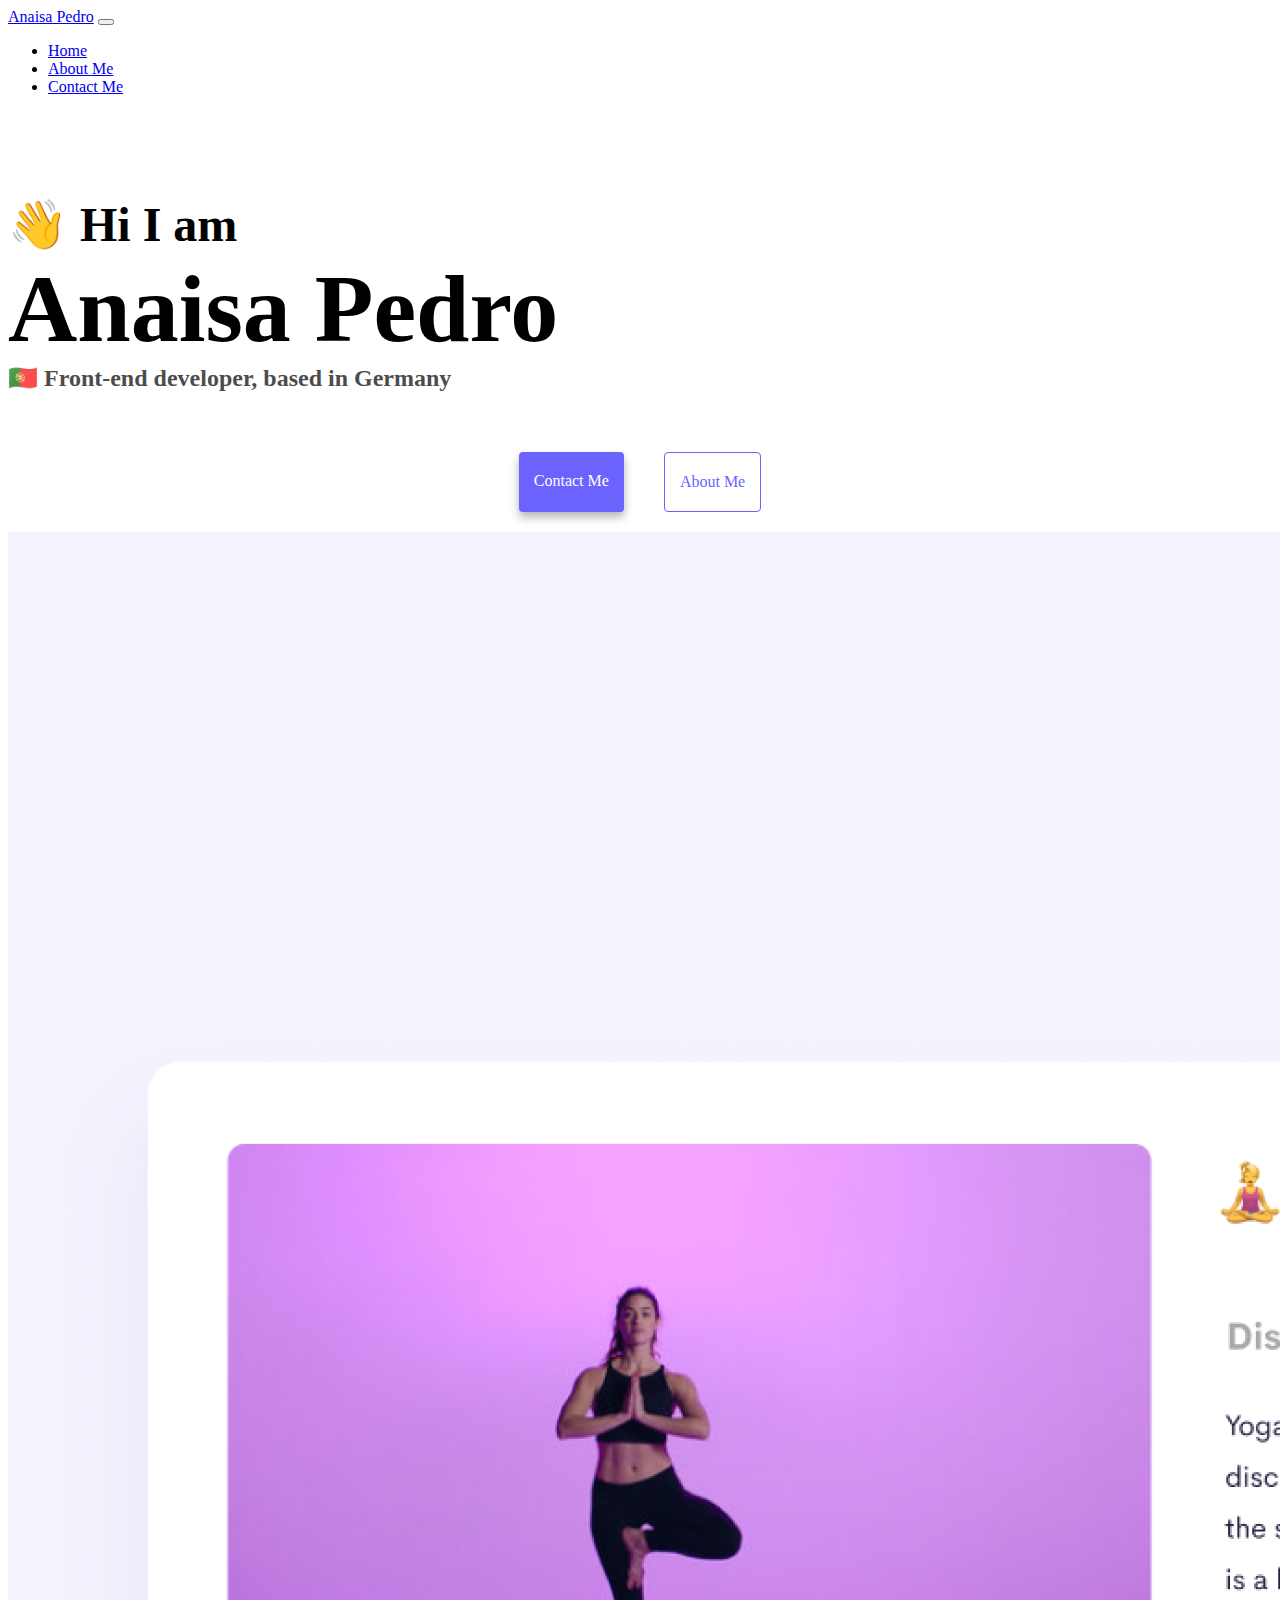
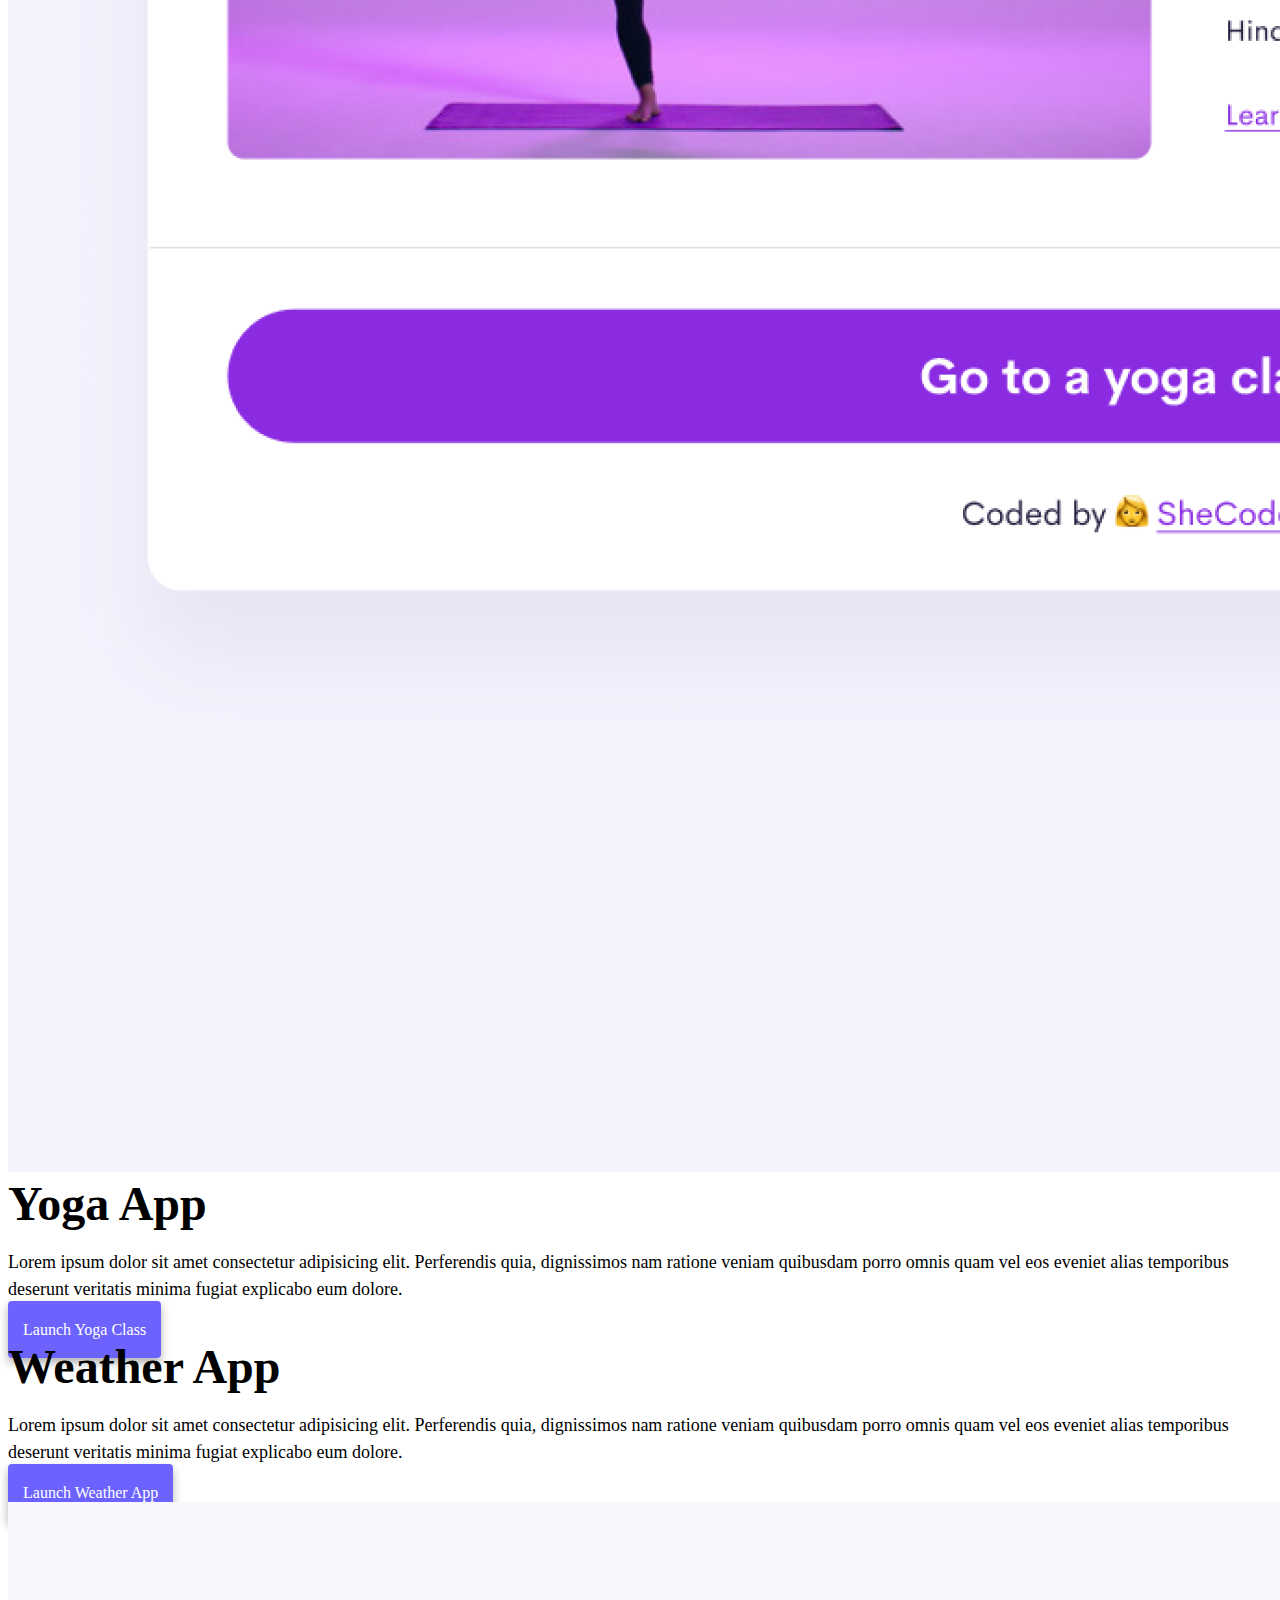
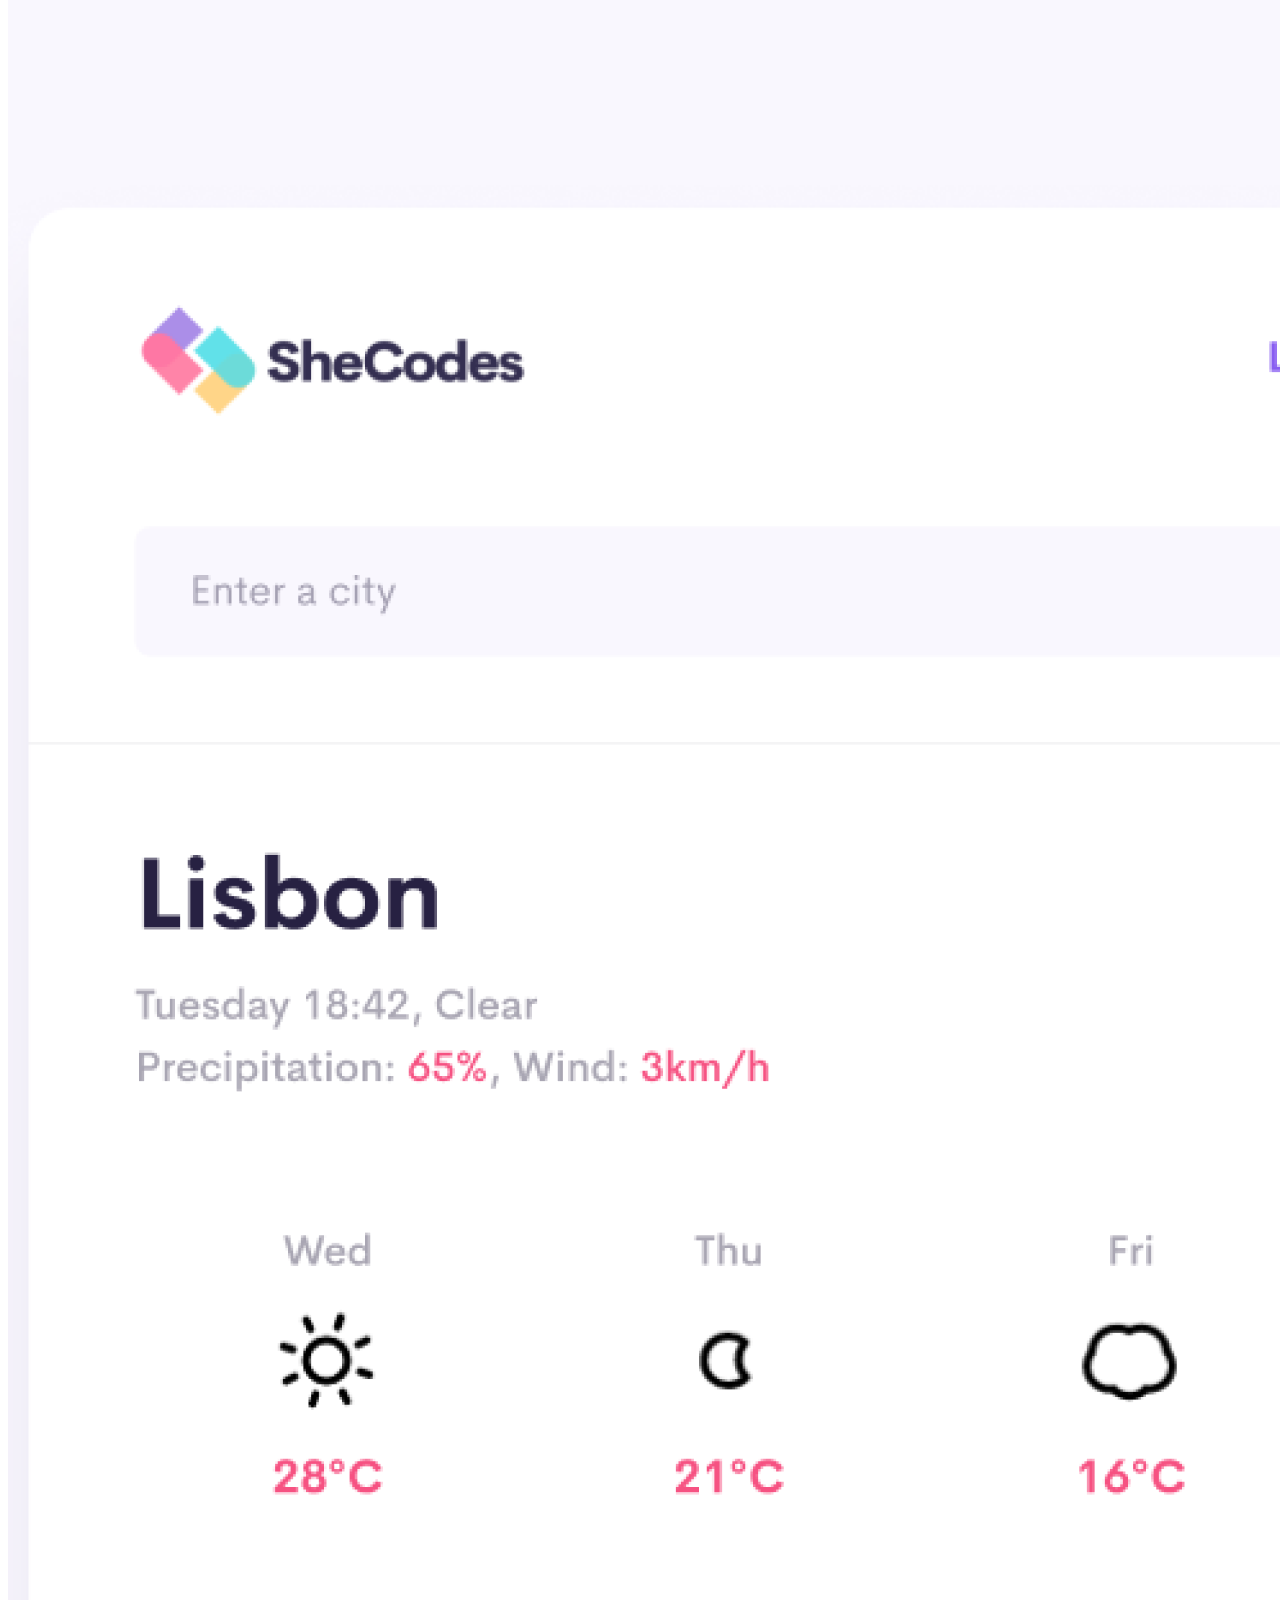
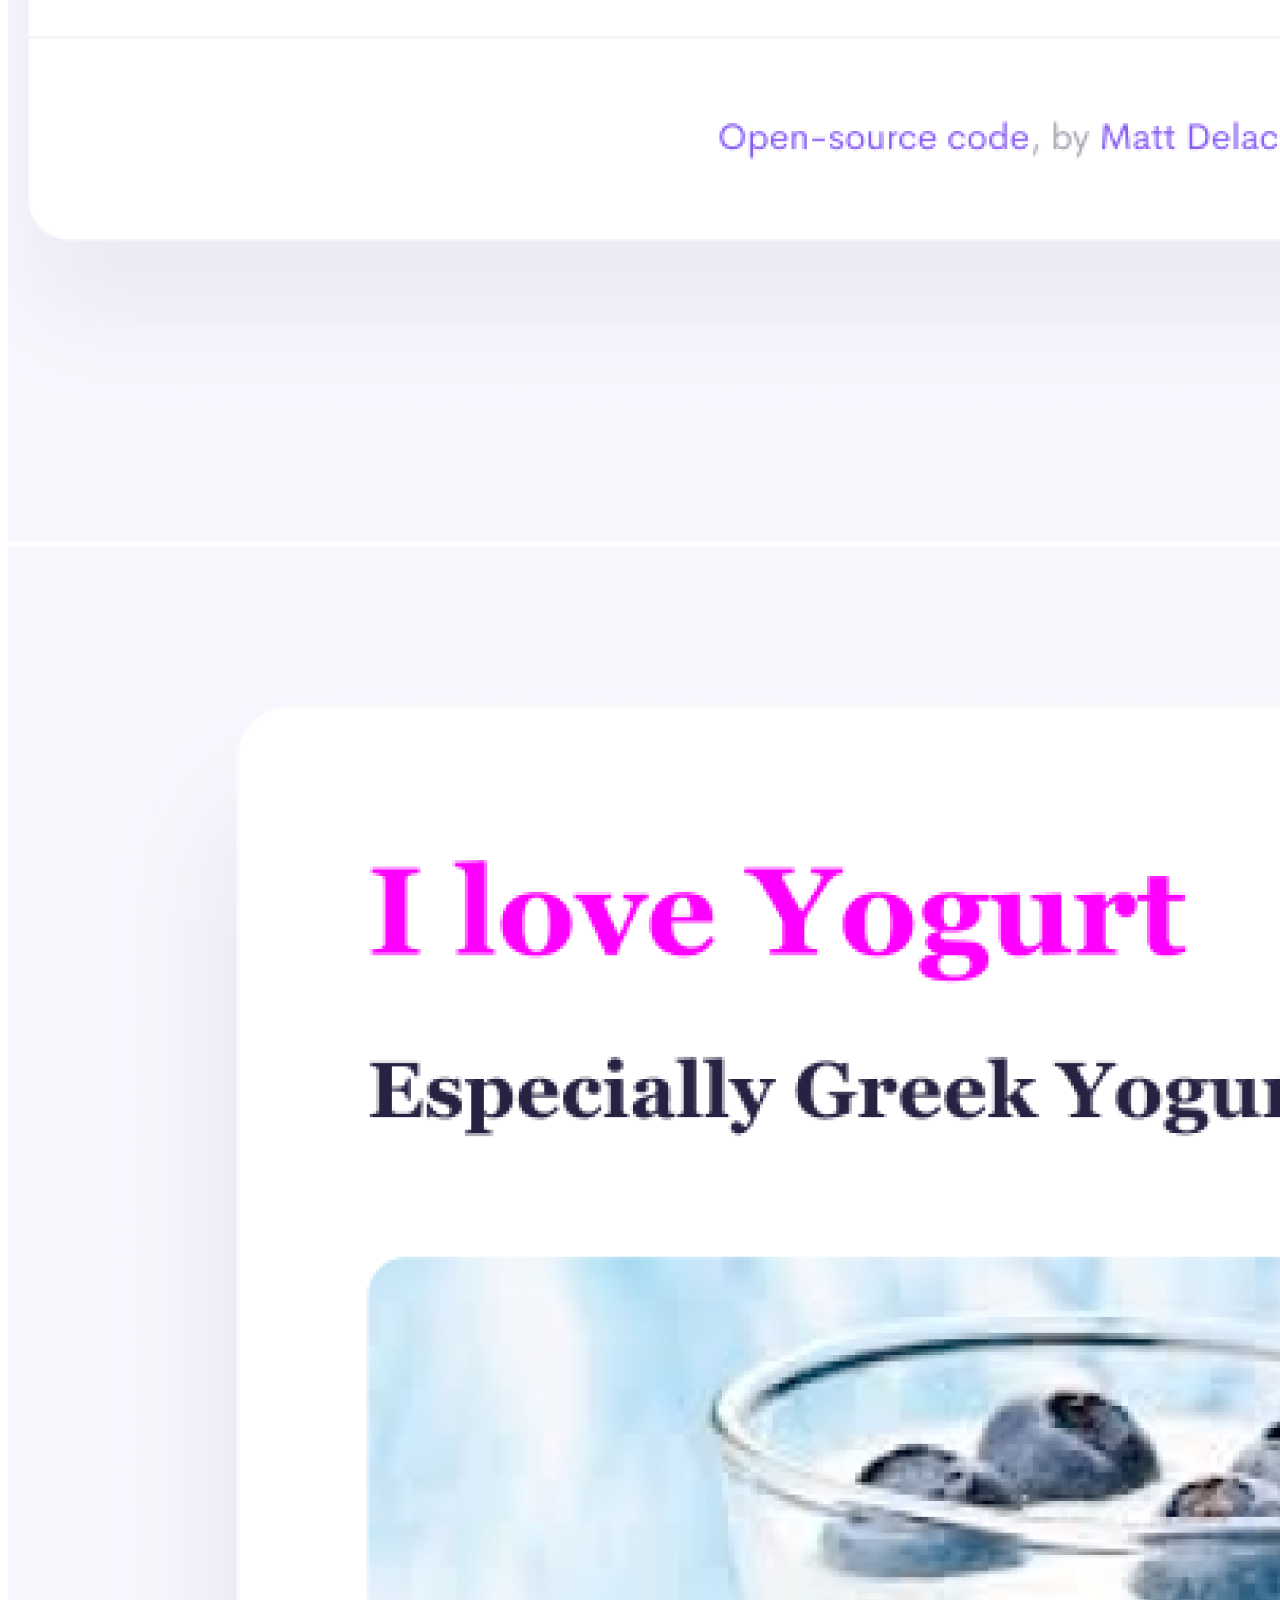
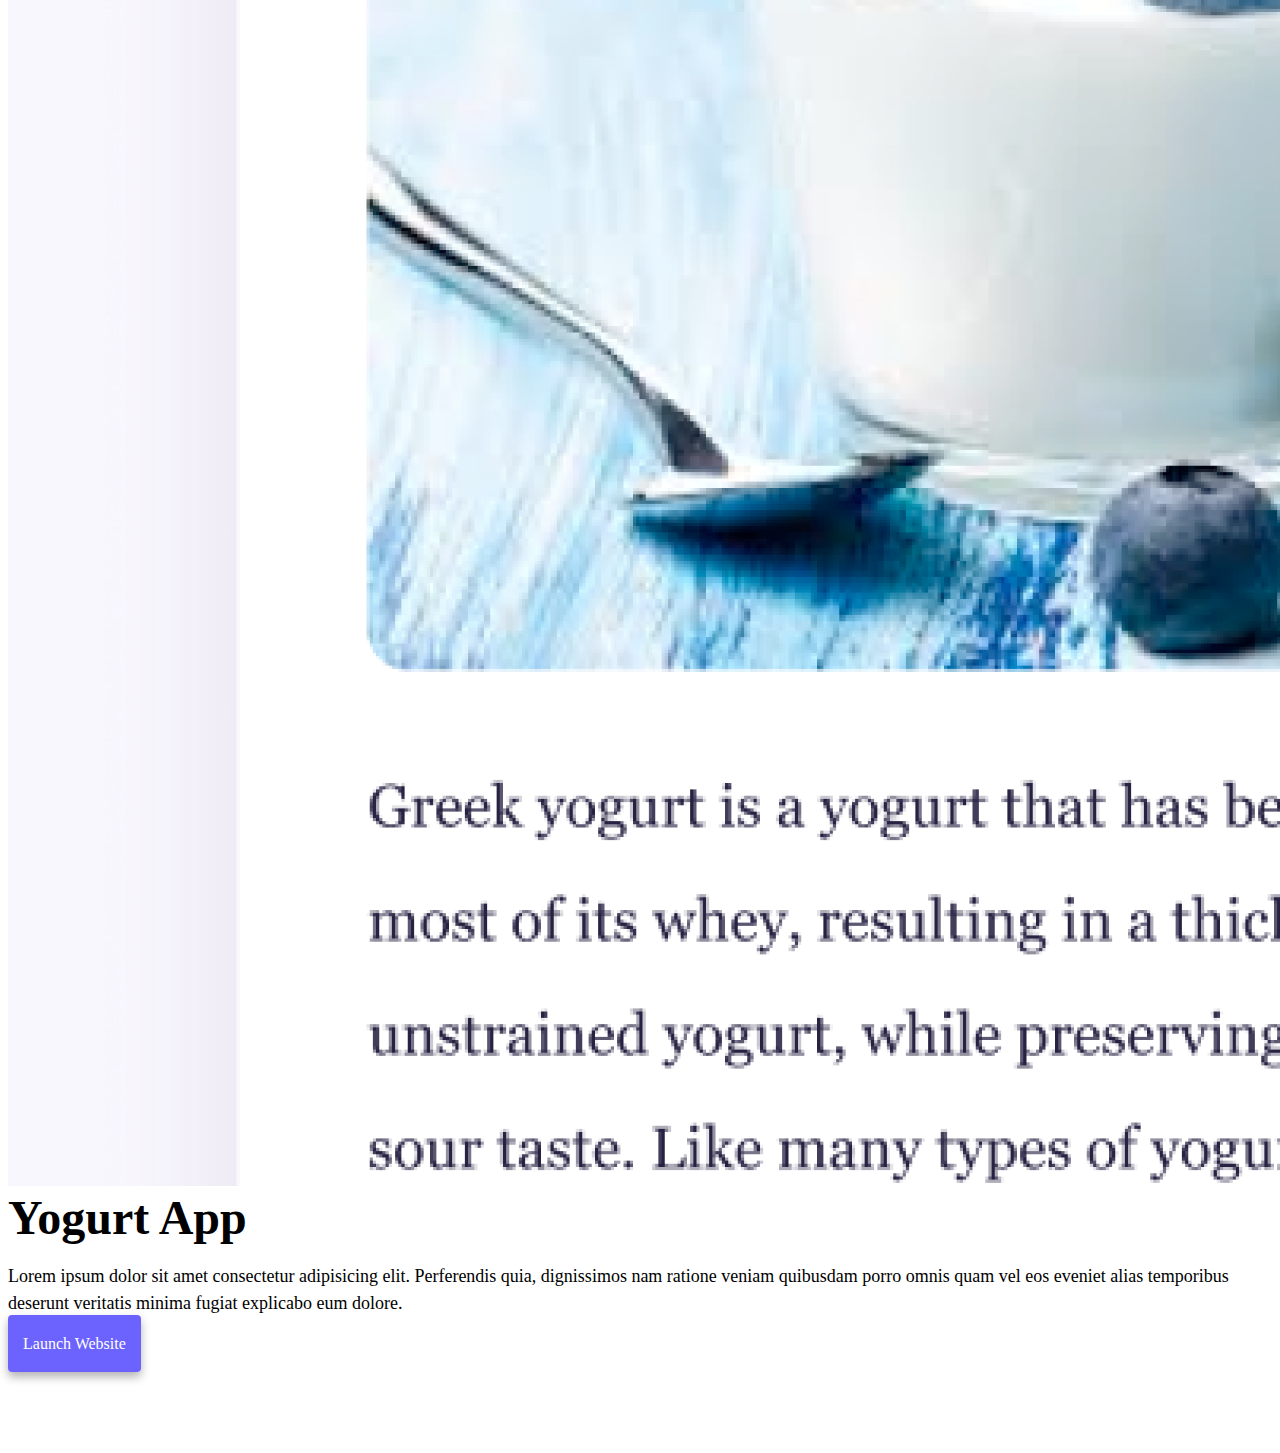
<file: index.html>
<!DOCTYPE html>
<html lang="en">
  <head>
    <meta charset="UTF-8" />
    <meta http-equiv="X-UA-Compatible" content="IE=edge" />
    <meta name="viewport" content="width=device-width, initial-scale=1.0" />
    <title>Front-end developer - Anaisa Pedro </title>
    <meta name="description" content="Anaisa Pedro, is aspiring to be a front-end developer from Portugal based in Germany, check out his projects and contact him for job inquiries ">

    <link
      href="https://cdn.jsdelivr.net/npm/bootstrap@5.0.0-beta2/dist/css/bootstrap.min.css"
      rel="stylesheet"
      integrity="sha384-BmbxuPwQa2lc/FVzBcNJ7UAyJxM6wuqIj61tLrc4wSX0szH/Ev+nYRRuWlolflfl"
      crossorigin="anonymous" />
    <script
      src="https://cdn.jsdelivr.net/npm/bootstrap@5.0.0-beta2/dist/js/bootstrap.bundle.min.js"
      integrity="sha384-b5kHyXgcpbZJO/tY9Ul7kGkf1S0CWuKcCD38l8YkeH8z8QjE0GmW1gYU5S9FOnJ0"
      crossorigin="anonymous"></script>
    <link rel="stylesheet" href="css/style.css" />
  </head>
  <body>
    <nav class="navbar navbar-expand-lg navbar-light bg-light fixed-top">
      <div class="container">
        <a class="navbar-brand" href="index.html">Anaisa Pedro</a>
        <button
          class="navbar-toggler"
          type="button"
          data-bs-toggle="collapse"
          data-bs-target="#navbarNav"
          aria-controls="navbarNav"
          aria-expanded="false"
          aria-label="Toggle navigation">
          <span class="navbar-toggler-icon"></span>
        </button>
        <div class="collapse navbar-collapse" id="navbarNav">
          <ul class="navbar-nav">
            <li class="nav-item">
              <a class="nav-link active" aria-current="page" href="index.html" title="Homepage"
                >Home</a
              >
            </li>
            <li class="nav-item">
              <a class="nav-link" href="about.html" title="About Anaisa Pedro">About Me</a>
            </li>
            <li class="nav-item">
              <a class="nav-link" href="about.html#contact" title="Contact Anaisa Pedro">Contact Me</a>
            </li>
          </ul>
        </div>
      </div>
    </nav>
    <div class="body">
      <h2 class="text-center">👋 Hi I am</h2>
      <h1 class="text-center">Anaisa Pedro</h1>
      <h3 class="text-center">🇵🇹 Front-end developer, based in Germany</h3>
      <div class="navigation-links mb-5">
        <a href="about.html#contact" class="primary-link" title="Contact Anaisa Pedro">Contact me</a>
        <a href="about.html" class="secondary-link" title="About Anaisa Pedro">About me</a>
      </div>

      <div class="container">
        <div class="row">
          <div class="col-sm-6">
            <img src="/images/yoga.png" class="img-fluid rounded d-none d-sm-block" alt="Yoga project" />
          </div>
          <div class="col-sm-6">
            <h2 class="text-start mb-3">Yoga App</h2>
            <p class="text-start">
              Lorem ipsum dolor sit amet consectetur adipisicing elit.
              Perferendis quia, dignissimos nam ratione veniam quibusdam porro
              omnis quam vel eos eveniet alias temporibus deserunt veritatis
              minima fugiat explicabo eum dolore.
            </p>
            <div class="mt-5">
              <a href="#" class="primary-link project-link" title="Yoga Project">Launch Yoga Class</a>
            </div>
          </div>
        </div>
        <div class="row mt-5">
          <div class="col-sm-6">
            <h2 class="text-start mb-3">Weather App</h2>
            <p class="text-start">
              Lorem ipsum dolor sit amet consectetur adipisicing elit.
              Perferendis quia, dignissimos nam ratione veniam quibusdam porro
              omnis quam vel eos eveniet alias temporibus deserunt veritatis
              minima fugiat explicabo eum dolore.
            </p>
            <div class="mt-5">
              <a href="#" class="primary-link project-link" title="Weather Project">Launch Weather App</a>
            </div>
          </div>

          <div class="col-sm-6 mt-5">
            <img src="/images/weather.png" class="img-fluid rounded d-none d-sm-block" alt="weather project"/>
          </div>
        </div>
        <div class="row mt-5">
          <div class="col-sm-6">
            <img src="/images/yogurt.png" class="img-fluid rounded d-none d-sm-block" alt="yogurt project" />
          </div>
          <div class="col-sm-6">
            <h2 class="text-start mb-3">Yogurt App</h2>
            <p class="text-start">
              Lorem ipsum dolor sit amet consectetur adipisicing elit.
              Perferendis quia, dignissimos nam ratione veniam quibusdam porro
              omnis quam vel eos eveniet alias temporibus deserunt veritatis
              minima fugiat explicabo eum dolore.
            </p>
            <div class="mt-5">
              <a href="#" class="primary-link project-link" title="yogurt project">Launch Website</a>
            </div>
          </div>
        </div>
      </div>
    </div>
  </body>
</html>
</file>
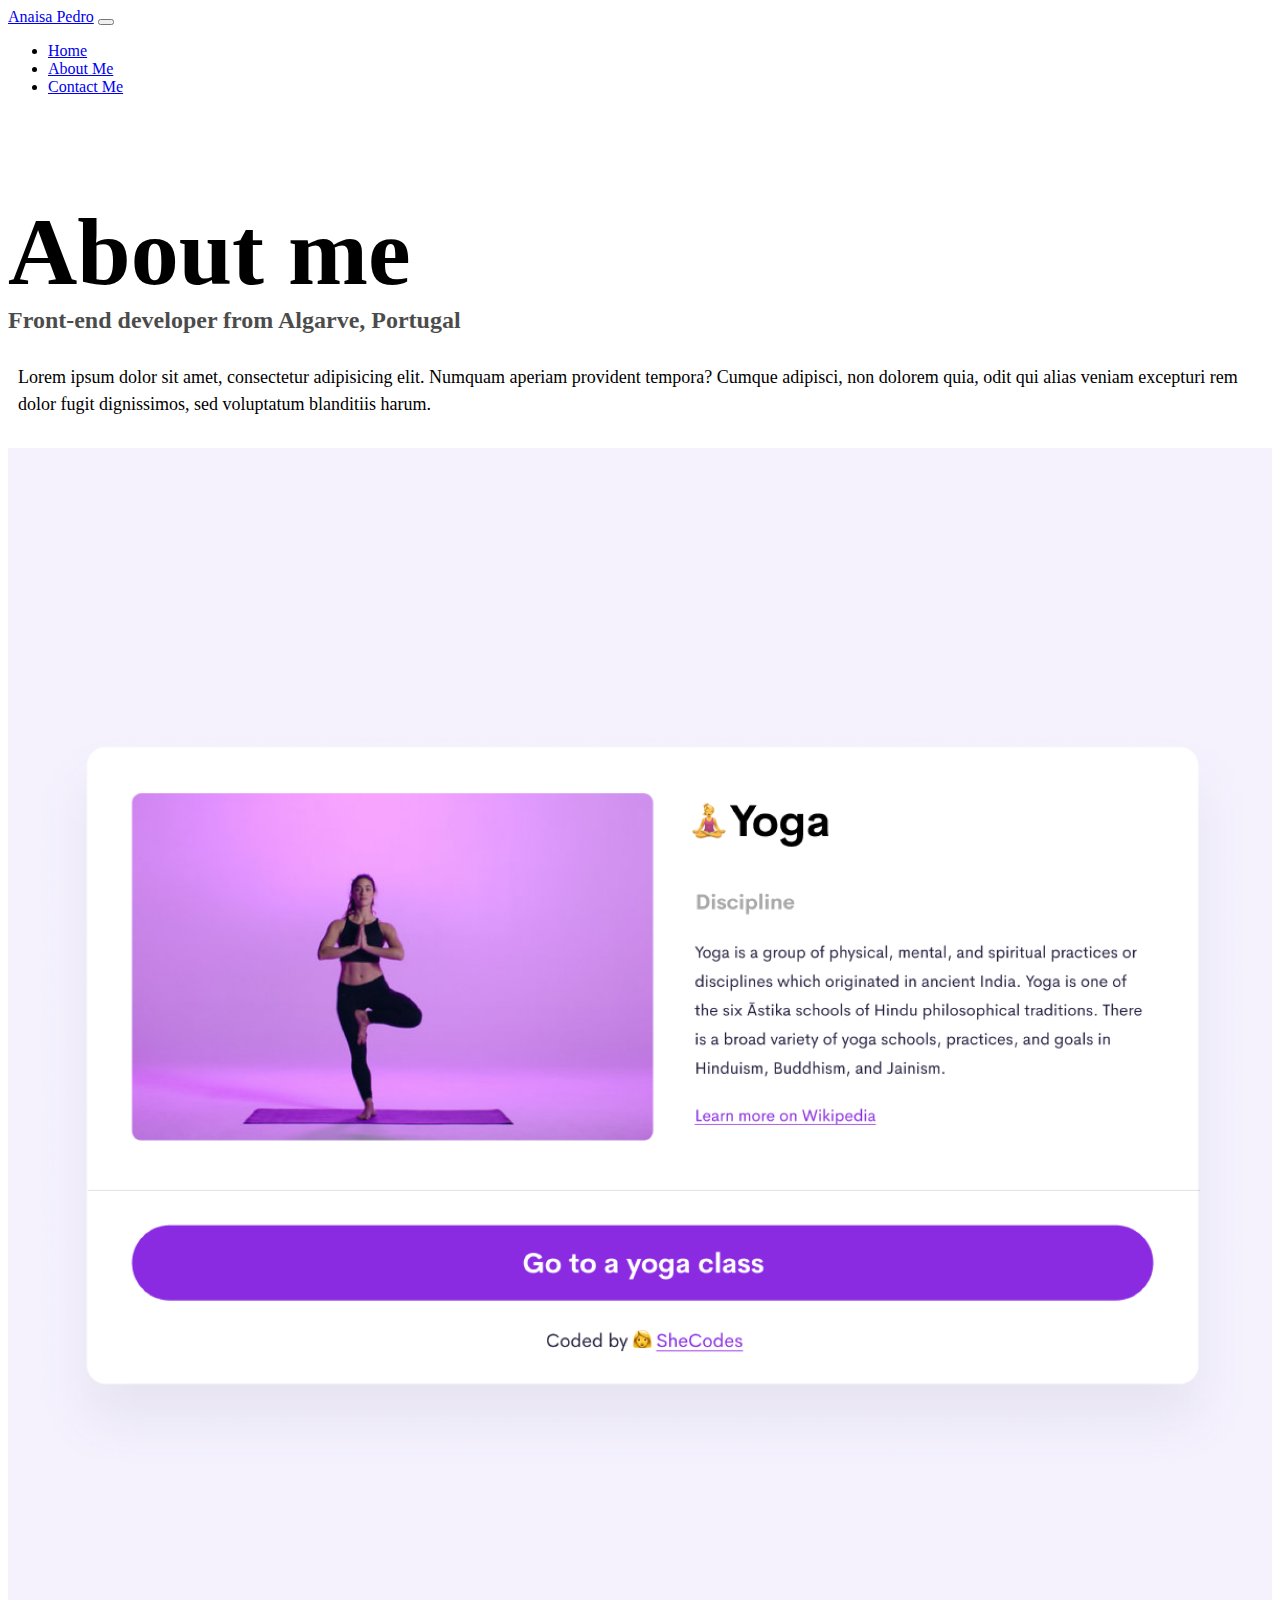
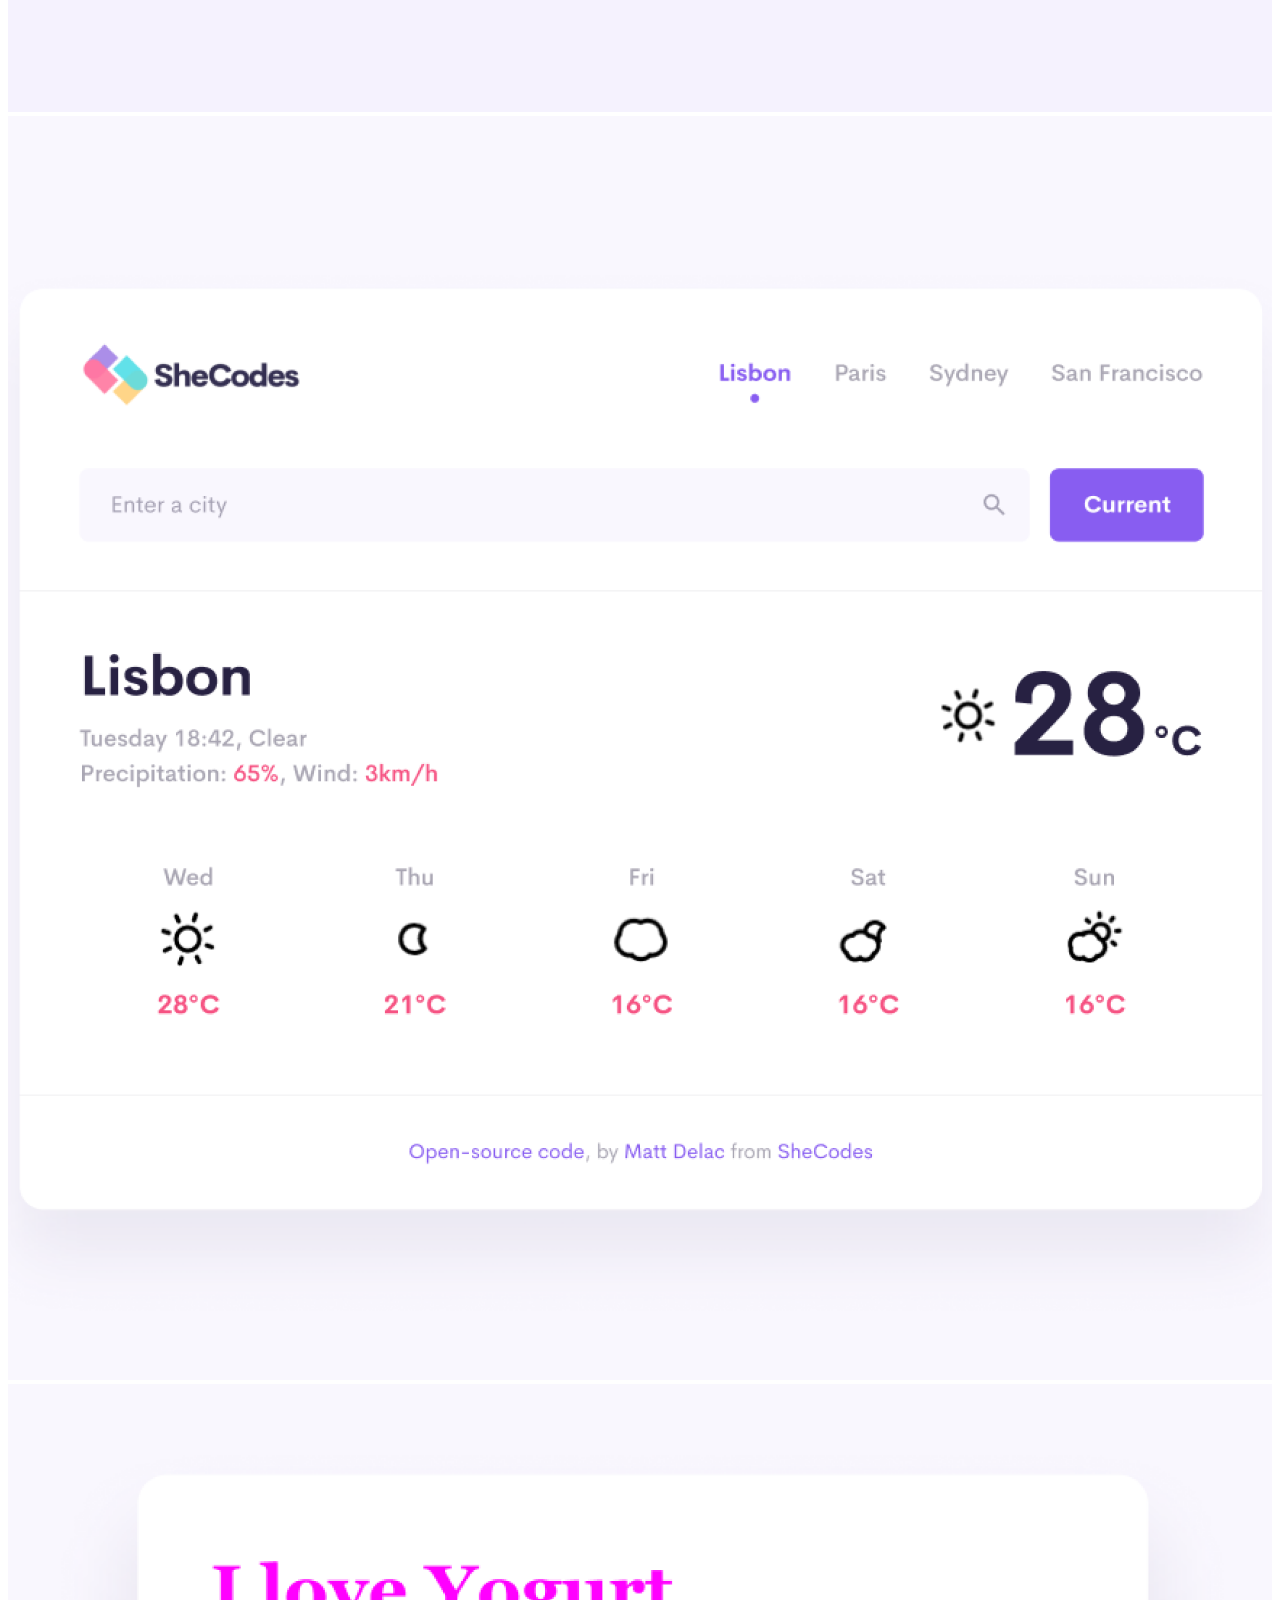
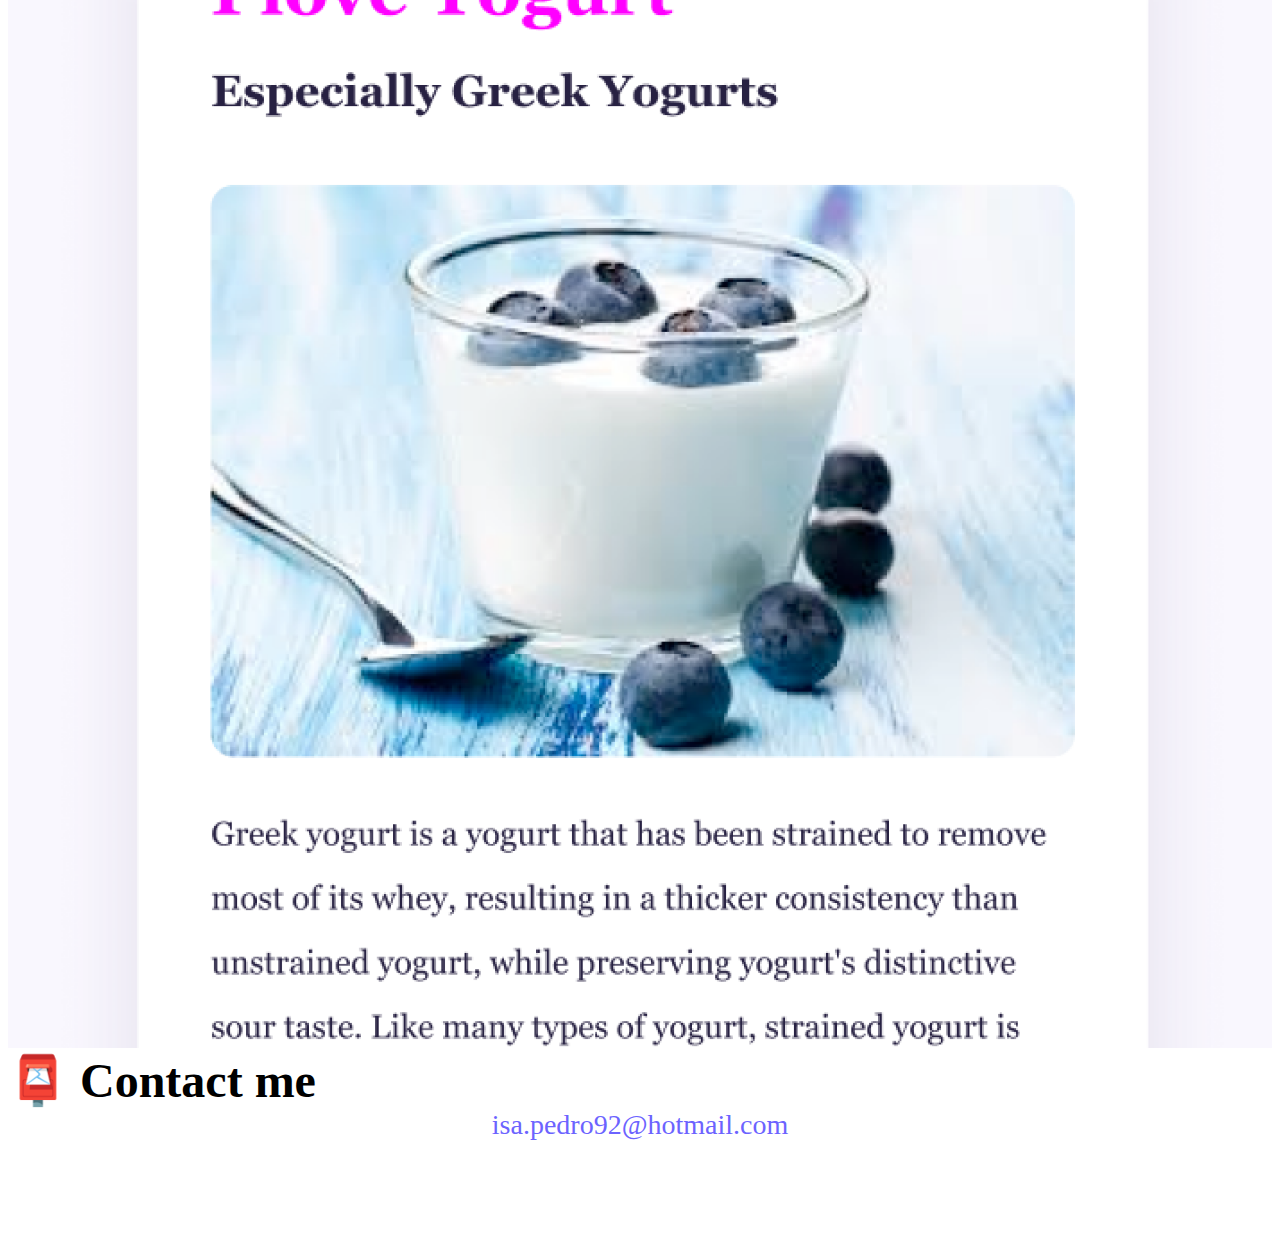
<file: about.html>
<!DOCTYPE html>
<html lang="en">
  <head>
    <meta charset="UTF-8" />
    <meta http-equiv="X-UA-Compatible" content="IE=edge" />
    <meta name="viewport" content="width=device-width, initial-scale=1.0" />
    <title>About me - Anaisa Pedro</title>
    <meta name="description" content="About Anaisa Pedro, aspiring to be front-end developer from Portugal, based in Germany.">
    <link
      href="https://cdn.jsdelivr.net/npm/bootstrap@5.0.0-beta2/dist/css/bootstrap.min.css"
      rel="stylesheet"
      integrity="sha384-BmbxuPwQa2lc/FVzBcNJ7UAyJxM6wuqIj61tLrc4wSX0szH/Ev+nYRRuWlolflfl"
      crossorigin="anonymous"
    />
    <script
      src="https://cdn.jsdelivr.net/npm/bootstrap@5.0.0-beta2/dist/js/bootstrap.bundle.min.js"
      integrity="sha384-b5kHyXgcpbZJO/tY9Ul7kGkf1S0CWuKcCD38l8YkeH8z8QjE0GmW1gYU5S9FOnJ0"
      crossorigin="anonymous"
    ></script>
    <link rel="stylesheet" href="/css/style.css" />
  </head>
  <body>
    <nav class="navbar navbar-expand-lg navbar-light bg-light fixed-top">
      <div class="container">
        <a class="navbar-brand" href="index.html">Anaisa Pedro</a>
        <button
          class="navbar-toggler"
          type="button"
          data-bs-toggle="collapse"
          data-bs-target="#navbarNav"
          aria-controls="navbarNav"
          aria-expanded="false"
          aria-label="Toggle navigation"
        >
          <span class="navbar-toggler-icon"></span>
        </button>
        <div class="collapse navbar-collapse" id="navbarNav">
          <ul class="navbar-nav">
            <li class="nav-item">
              <a class="nav-link" aria-current="page" href="index.html" title="Homepage">Home</a>
            </li>
            <li class="nav-item">
              <a class="nav-link active" href="about.html" title="About Anaisa Pedro">About Me</a>
            </li>
            <li class="nav-item">
              <a class="nav-link" href="about.html#contact" title="Contact Anaisa Pedro">Contact Me</a>
            </li>
          </ul>
        </div>
      </div>
    </nav>
    <div class="body">
      <h1 class="text-center">About me</h1>
      <h3 class="text-center">Front-end developer from Algarve, Portugal</h3>
      <div class="about-paragraphs">
        <p>
          Lorem ipsum dolor sit amet, consectetur adipisicing elit. Numquam
          aperiam provident tempora? Cumque adipisci, non dolorem quia, odit qui
          alias veniam excepturi rem dolor fugit dignissimos, sed voluptatum
          blanditiis harum.
        </p>
      </div>
      <div class="container">
        <div class="row d-flex">
          <div class="col-sm-4">
            <img
              src="/images/yoga.png"
              class="img-fluid p-2 mb-4 shadow rounded"
              width="100%"
              alt="Yoga project"
            />
          </div>
          <div class="col-sm-4">
            <img
              src="/images/weather.png"
              class="img-fluid p-2 mb-4 shadow rounded"
              width="100%"
              alt="weather project"
            />
          </div>
          <div class="col-sm-4">
            <img
              src="/images/yogurt.png"
              class="img-fluid p-2 mb-4 shadow rounded"
              width="100%"
              alt="Yogurt project"
            />
          </div>
        </div>
      </div>

      <div id="contact" class="mt-5">
        <h2 class="text-center">📮 Contact me</h2>
        <a href="mailto:isa.pedro92@hotmail.com" class="email-link">
          isa.pedro92@hotmail.com
        </a>
      </div>
    </div>
  </body>
</html>
</file>
<file: css/style.css>
:root {
  --primary-color: #6c63ff;
  --secondary-color: #f5f2fe;
  --box-shadow: 0 5px 10px rgba(0, 0, 0, 0.3);
}

.body {
  margin: 100px 0;
}

h1,
h2,
h3 {
  
  margin: 0;
}

h1 {
  font-size: 96px;
}

h2 {
  font-size: 48px;
}

h3 {
  font-size: 24px;
  opacity: 0.7;
}

p {
  font-size: 18px;
  line-height: 1.5;
  ;
}

.navigation-links {
  display: flex;
  margin-top: 40px;
  justify-content: center;
}

.navigation-links a {
  margin: 20px;
}
.primary-link {
  border-radius: 4px;
  padding: 20px 15px;
  text-decoration: none;
  text-transform: capitalize;
  background: var(--primary-color);
  box-shadow: var(--box-shadow);
  color: white;
}

.secondary-link {
  border-radius: 4px;
  padding: 20px 15px;
  text-decoration: none;
  text-transform: capitalize;
  color: var(--primary-color);
  border: 1px solid var(--primary-color);
}

.homepage-link {
  color: var(--primary-color);
  text-align: center;
  display: block;
}

.about-paragraphs {
  margin: 30px 0;
}

.about-paragraphs p {
  margin: 10px;
}

.email-link {
  display: flex;
  justify-content: center;
  color: var(--primary-color);
  font-size: 28px;
  text-decoration: none;
}

.email-link:hover {
  text-decoration: underline;
}
@media (max-width: 576px) {
    h1 {
  font-size: 48px;
  line-height: 1.5;
}

  h2 {
    text-align: center;
    font-size: 32px;
  }
  p {
    text-align: center;
  }
  .project-link{
    display: block;
    text-align: center;
    margin: 0 20px;
  }
  
}
</file>
